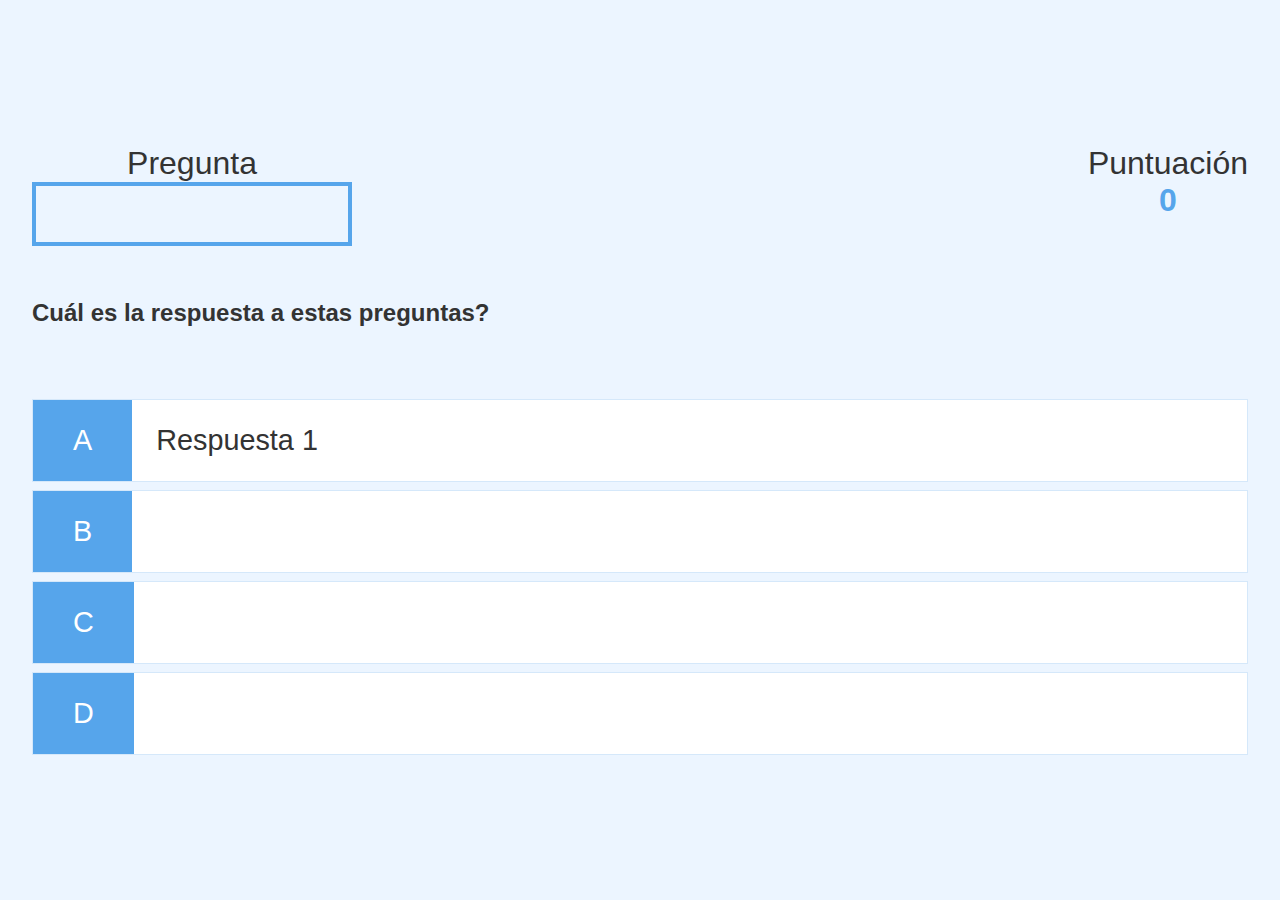
<file: game.html>
<!DOCTYPE html>
<html lang="en">
<head>
    <meta charset="UTF-8">
    <meta http-equiv="X-UA-Compatible" content="IE=edge">
    <meta name="viewport" content="width=device-width, initial-scale=1.0">
    <link rel="stylesheet" href="./css/styles2.css">
    <link rel="stylesheet" href="./css/game.css">
    <title>Quiz II - Play</title>
</head>
<body>
    <div class="container">
        <div id="game" class="justify-center flex-column">
            <div id="hud">
                <div id="hud-item">
                    <p id="progressText" class="hud-prefix">
                        Pregunta
                    </p>
                <div id="progressBar">
                    <div id="progressBarFull"></div>
                </div>
                </div>
                <div id="hud-item">
                    <p class="hud-prefix">
                        Puntuación
                    </p>
                    <h1 class="hud-main-text" id="score">
                        0
                    </h1>
                </div>
            </div>
            <h2 id="question">Cuál es la respuesta a estas preguntas?</h2>
            <div class="choice-container">
                <p class="choice-prefix">A</p>
                <p class="choice-text" data-number="1">Respuesta 1</p>
            </div>
            <div class="choice-container">
                <p class="choice-prefix">B</p>
                <p class="choice-text" data-number="2"></p>
            </div>
            <div class="choice-container">
                <p class="choice-prefix">C</p>
                <p class="choice-text" data-number="3"></p>
            </div>
            <div class="choice-container">
                <p class="choice-prefix">D</p>
                <p class="choice-text" data-number="4"></p>
            </div>
        </div>
    </div>
    <script src="./js/game.js"></script>
</body>
</html>
</file>
<file: css/styles2.css>
:root {

    background-color: #ecf5ff;
    font-size: 62,5%;
}

* {
box-sizing: border-box;
font-family: Arial, Helvetica, sans-serif;
margin: 0;
padding: 0;
color: #333;
}

h1, h2, h3, h4 {
    margin-bottom: 1rem;
}

h1 {
    font-size: 5,4rem;
    color: #56a5eb;
    margin-bottom: 5rem;
}
h1 > span {
    font-size: 2,4rem;
    font-weight: 500;
}
h2{
    font-size: 4,2rem;
    margin-bottom: 4rem;
    font-weight: 700;
} 
h3 {
    font-size: 2,8rem;
    font-weight: 500;
}

/* utilities */
/* ======== */

.container {
    width: 100vw;
    height: 100vh;
    display: flex;
    justify-content: center;
    align-items: center;
    max-width: 80rem;
    margin: 0 auto;
    padding: 2rem;
}

.container > * {
     width: 100%;
}
/* set the direction to a column (vertical) */
.flex-column {
    display: flex;
    flex-direction: column;
}
/* align items to center */
.flex-center {
    justify-content: center;
    align-items: center;
}
/* jusitfy all the content to the center */
.justify-center {
    justify-content: center;
}
/* align text to the center too */
.text-center {
    text-align: center
}
/* hide things if we need to */
.hidden {
    display: none;
}

/* buttons */
/* ======= */

.btn, button {
    font-size: 1.8rem;
    padding: 1rem;
    width: 20rem;
    text-align: center;
    border: 0.1rem solid #56a5eb;
    margin-bottom: 1rem;
    text-decoration: none;
    color: #56a5eb;
    background-color: white;
}
/* animation when hover */
.btn:hover {
    cursor: pointer;
    box-shadow: 0 0.4rem 1.4rem 0 rgba(86, 185, 235, 0.5);
    transform: translateY(-0.1rem);
    transition: transform 150ms;
}

.btn[disabled]:hover {
    cursor: not-allowed;
    box-shadow: none;
    transform: none;
}

/* FORMULARIO PARA LA PÁGINA FINAL */
form {
    width: 100%;
    display: flex;
    flex-direction: column;
    align-items: center;
}

input {
    margin-bottom: 1rem;
    width: 20rem;
    padding: 1.5rem;
    font-size: 1.8rem;
    border: none;
    box-shadow: 0 0.1rem 1.4rem 0 rgba(86, 185, 235, 0.5);
}

input::placeholder {
    color: #aaa;
}
</file>
<file: css/game.css>
.choice-container {
    display: flex;
    margin-top: 0.5rem;
    width: 100%;
    font-size: 1.8rem;
    border: 0.1rem solid rgb(86, 165, 235, 0.25);
    background-color: white;
}

.choice-container:hover {
    cursor: pointer;
    box-shadow: 0 0.4rem 1.4rem 0 rgba(86, 185, 235, 0.5);
    transform: translateY(-0.1rem);
    transition: transform 150ms;
}

.choice-prefix {
    padding: 1.5rem 2.5rem;
    background-color: #56a5eb;
    color: white;
}

.choice-text {
    padding: 1.5rem;
    width: 100%;
}

/* color option of the choices */
.correct {
    background-color: #28a745;
}
.incorrect {
    background-color: #dc3545;
}

/* heads up display */
#hud {
    display: flex;
    justify-content: space-between;
}

.hud-prefix {
    text-align: center;
    font-size: 2rem;
}

.hud-main-text {
    text-align: center;
}

#progressBar {
    width: 20rem;
    height: 4rem;
    border: 0.3rem solid #56a5eb;
}

#progressBarFull {
    height: 3.4rem;
    background-color: #56a5eb;
    width: 0%;
}
</file>
